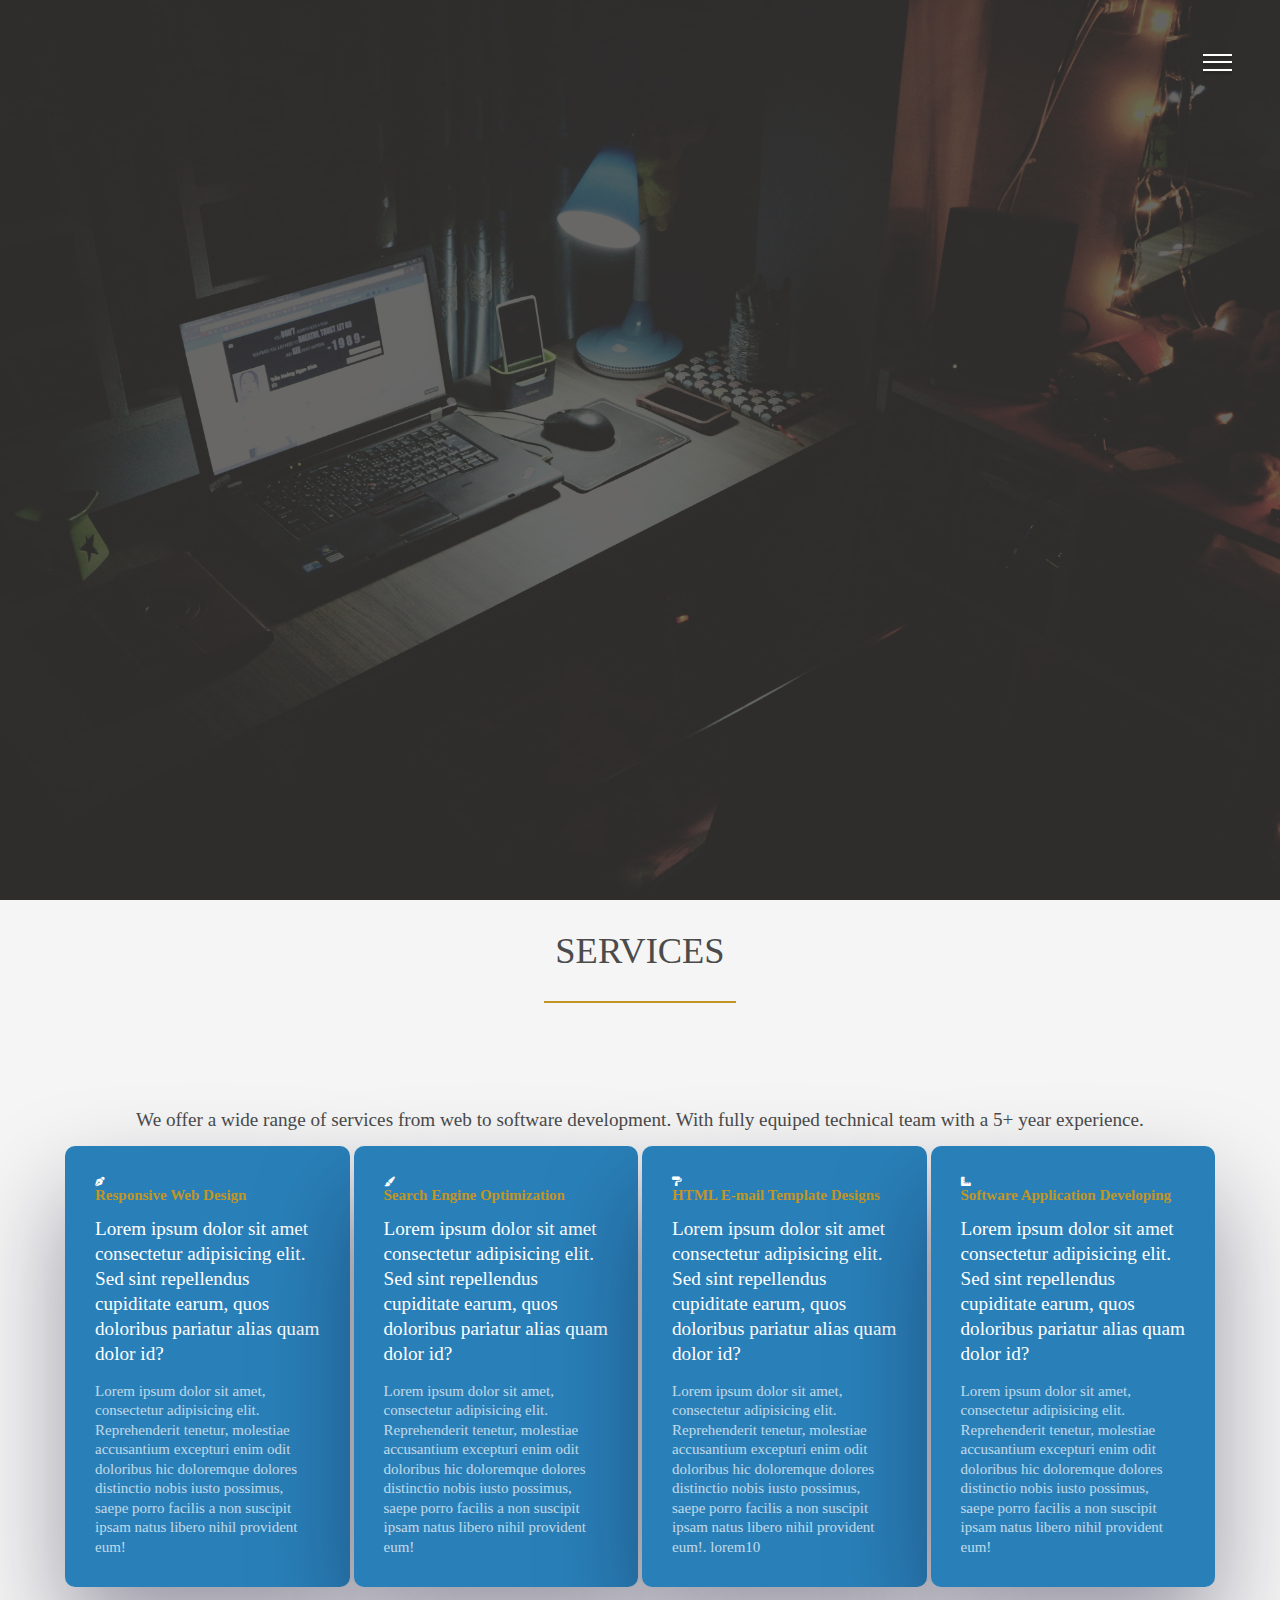
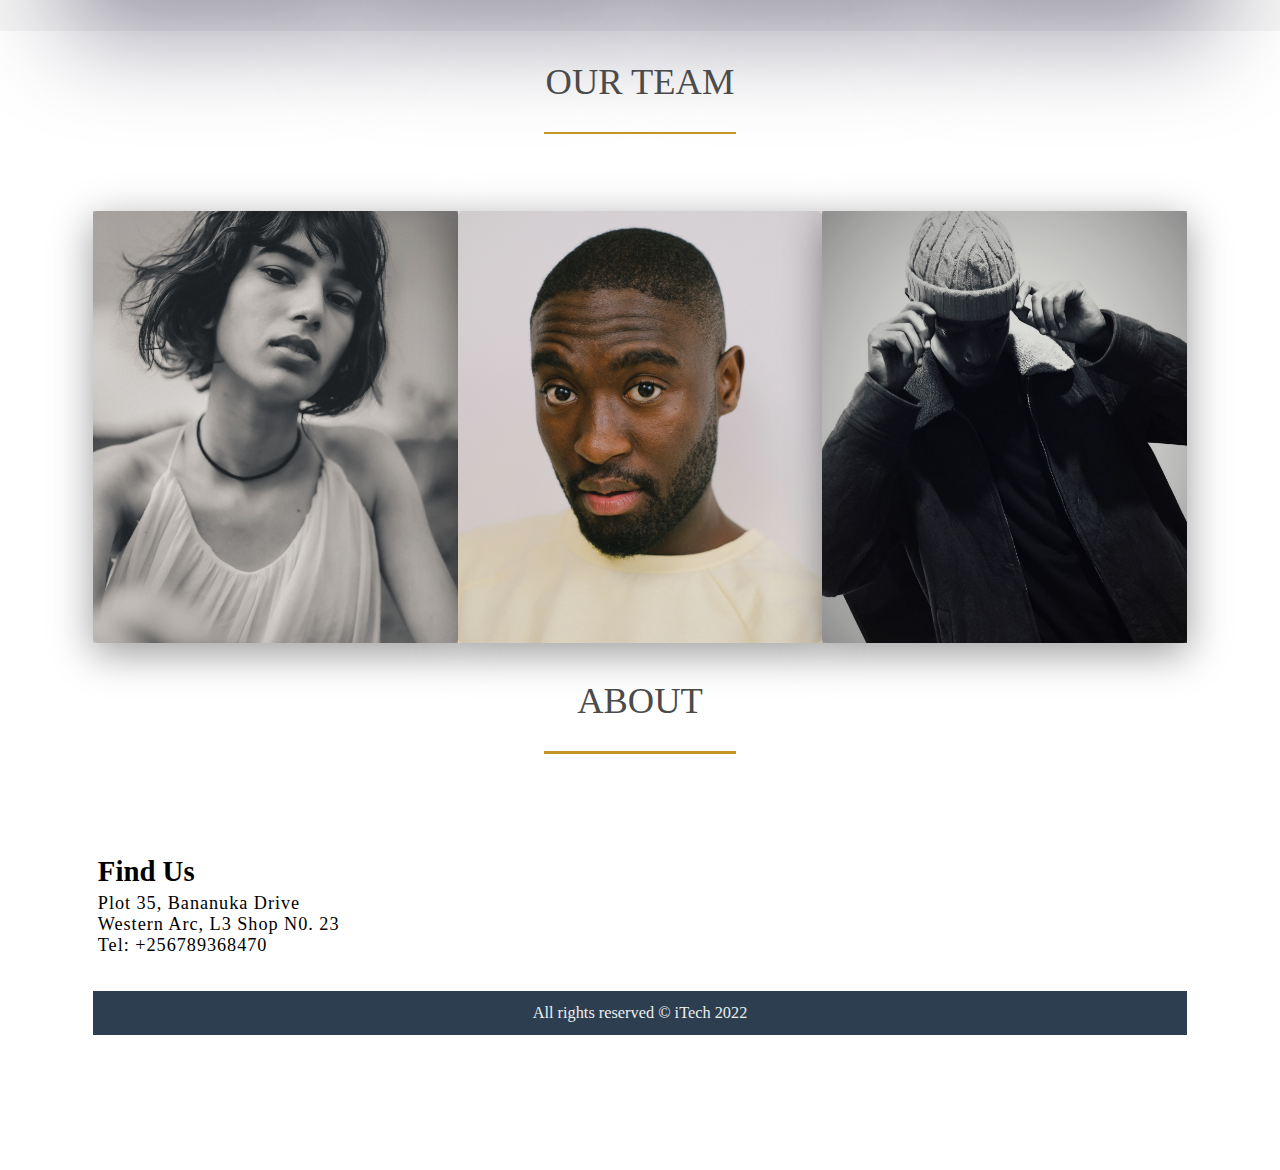
<file: index.html>
<!DOCTYPE html>
<html lang="en">
<head>
    <meta charset="UTF-8">
    <meta http-equiv="X-UA-Compatible" content="IE=edge">
    <meta name="viewport" content="width=device-width, initial-scale=1.0">
    <link rel="stylesheet" href="styles.css">
    <link rel="stylesheet" href="css/all.min.css">
    <link rel="stylesheet" href="css/fontawesome.min.css">
    <link href="https://fonts.googleapis.com/css2?family=Baloo+Da+2:wght@400;500;600;700&family=Josefin+Slab:ital,wght@0,500;0,600;1,400;1,500&family=Mulish:ital,wght@0,300;0,400;1,300;1,400&display=swap" rel="stylesheet">
    <title>Web Dev Website</title>
</head>
<body>
    
    <div class="container">
        <div class="hamburger-menu">
            <div class="line line-1"></div>
            <div class="line line-2"></div>
            <div class="line line-3"></div>
        </div>
        <header class="header">
            <div class="img-wrapper">
                <img src="img/web.jpg"/>
            </div>
            <div class="banner">
                <h1>Web & Software Development</h1>
                <p>Lorem, ipsum dolor sit amet consectetur adipisicing elit. Facilis, laudantium?</p>
                <button><a href="booknow.html">TALK TO US</a></button>
            </div>
        </header>
        <section class="sidebar">
            <ul class="menu">
                <li class="menu-item">
                    <a href="#home" class="menu-link">Home</a>
                </li>
                <li class="menu-item">
                    <a href="#services" class="menu-link">Services</a>
                </li>
                <li class="menu-item">
                    <a href="#team" class="menu-link">Team</a>
                </li>
                <li class="menu-item">
                    <a href="#about" class="menu-link">About</a>
                </li>
        
            </ul>

            <div class="social-media">
                <a href="#www.facebook.com/?"><i class="fa-brands fa-facebook"></i></a>
                <a href="##www.instagram.com/?"><i class="fa-brands fa-instagram"></i></a>
                <a href="##www.twitter.com/?"><i class="fa-brands fa-twitter"></i></a>
            </div>
        </section>

        <section class="service-sct" id="services">
            <div class="section-header">
                <h1 class="section-heading">Services</h1>
                <div class="underline"></div>
            </div>
            <div>
                <p class="text">We offer a wide range of services from web to software development. With fully equiped technical team with a 5+ year experience.</p>
            </div>

            <div class="services">
                <div class="service">
                    <div class="service-header">
                        <i class="fas fa-pen-nib"></i> 
                        <h3>Responsive Web Design</h3>
                        <p class="lead">Lorem ipsum dolor sit amet consectetur adipisicing elit. Sed sint repellendus cupiditate earum, quos doloribus pariatur alias quam dolor id?</p>
                        <p class="quote">Lorem ipsum dolor sit amet, consectetur adipisicing elit. Reprehenderit tenetur, molestiae accusantium excepturi enim odit doloribus hic doloremque dolores distinctio nobis iusto possimus, saepe porro facilis a non suscipit ipsam natus libero nihil provident eum!</p>
                    </div>
                </div>

                <div class="service">
                    <div class="service-header">
                        <i class="fas fa-paint-brush"></i> 
                        <h3>Search Engine Optimization</h3>
                        <p class="lead">Lorem ipsum dolor sit amet consectetur adipisicing elit. Sed sint repellendus cupiditate earum, quos doloribus pariatur alias quam dolor id?</p>
                        <p class="quote">Lorem ipsum dolor sit amet, consectetur adipisicing elit. Reprehenderit tenetur, molestiae accusantium excepturi enim odit doloribus hic doloremque dolores distinctio nobis iusto possimus, saepe porro facilis a non suscipit ipsam natus libero nihil provident eum!</p>
                    </div>
                </div>  
                
                <div class="service">
                    <div class="service-header">
                        <i class="fas fa-paint-roller"></i> 
                        <h3>HTML E-mail Template Designs</h3>
                        <p class="lead">Lorem ipsum dolor sit amet consectetur adipisicing elit. Sed sint repellendus cupiditate earum, quos doloribus pariatur alias quam dolor id?</p>
                        <p class="quote">Lorem ipsum dolor sit amet, consectetur adipisicing elit. Reprehenderit tenetur, molestiae accusantium excepturi enim odit doloribus hic doloremque dolores distinctio nobis iusto possimus, saepe porro facilis a non suscipit ipsam natus libero nihil provident eum!. lorem10 </p>
                    </div>
                </div>

                <div class="service">
                    <div class="service-header">
                        <i class="fas fa-ruler-combined"></i> 
                        <h3>Software Application Developing</h3>
                        <p class="lead">Lorem ipsum dolor sit amet consectetur adipisicing elit. Sed sint repellendus cupiditate earum, quos doloribus pariatur alias quam dolor id?</p>
                        <p class="quote">Lorem ipsum dolor sit amet, consectetur adipisicing elit. Reprehenderit tenetur, molestiae accusantium excepturi enim odit doloribus hic doloremque dolores distinctio nobis iusto possimus, saepe porro facilis a non suscipit ipsam natus libero nihil provident eum!</p>
                    </div>
                </div>
               
            </div>

        </section>
        
        
        <section class="team" id="team">
        <div class="section-header">
            <h1 class="section-heading">Our Team</h1>
            <div class="underline"></div>
        <section>
                <div class="cards-wrapper">
                    <div class="card">
                        <div class="card-img-wrapper">
                            <img src="img/person1.jpg" alt="">
                        </div>
                        <div class="card-info">
                            <h2>Hanna Rodriguez</h2>
                        <h3>Developer</h3>
                        <p>Lorem ipsum dolor sit amet consectetur adipisicing elit. Itaque, placeat.</p>
                        <button>Read More</button>
                        </div>
                    </div>
                    

                    <div class="card">
                        <div class="card-img-wrapper">
                            <img src="img/person2.jpg" alt="">
                        </div>
                        <div class="card-info">
                          <h2>Obua Rodrigo</h2>
                          <h3>Designer</h3>
                          <p>Lorem ipsum dolor sit amet consectetur adipisicing elit. Itaque, placeat.</p>
                          <button>Read More</button>
                        </div>
                  </div>   

                  <div class="card">
                      <div class="card-img-wrapper">
                          <img src="img/person3.jpg" alt="">
                      </div>
                     <div class="card-info">
                         <h2>Saint Stunna</h2>
                         <h3>C.E.O</h3>
                         <p>Lorem ipsum dolor sit amet consectetur adipisicing elit. Itaque, placeat.</p>
                         <button>Read More</button>
                     </div>
                  </div>   
                </div>
        </section>
            
        <section class="about" id="about">
            <div class="section-header">
                <h1 class="section-heading">About</h1>
                <div class="underline"></div>
            </div>
            <div class="about-container">
    
                <div class="txt-f">
                    <div class="findus">
                        <h1>Find Us</h1>
                        <ul>
                            <li>Plot 35, Bananuka Drive</li>
                            <li>Western Arc, L3 Shop N0. 23</li>
                            <li>Tel: +256789368470</li>
                        </ul>
                    </div>
                    <div class="map">
                        
                    </div>
                </div>
            </div>
        </section>
        
        <div class="footer-container">
            <p class="par">All rights reserved &copy; iTech 2022</p>
        </div>
    
    </div>

    
    <script src="script.js"></script>
</body>
</html>
</file>
<file: styles.css>
*{
    padding:0;
    margin:0;
    box-sizing: border-box;
    outline: none;
    list-style: none;
    text-decoration: none;
}

html {
    font-size: 60%;
}

.hamburger-menu {
    width: 3rem;
    height: 3rem;
    position: fixed;
    top: 5rem;
    right: 5rem;
    z-index: 150;
    display: flex;
    flex-direction: column;
    justify-content: space-evenly;
    cursor: pointer;
    transition: right .7s;
}

.hamburger-menu span {
    width: 10rem;
    height: 4rem;
    position: absolute;
    background-color: #c26527;
    display: flex;
    justify-content: center;
    align-items: center;
    color: #fff;
    font-family: "Baloo Da 2", serif;
    font-size: 2rem;
    letter-spacing: .5rem;
    opacity: 0;
    visibility: hidden;
    transition: all .2s;
}

.change .hamburger-menu span:hover {
    opacity: 1;
    visibility: visible;
}

.hamburger-menu span::before {
    content: "";
    position: absolute;
    border-left: 1rem solid transparent;
    border-right: 1rem #c29528 solid;
    border-bottom: 1rem solid transparent;
    border-top: 1rem solid transparent;
    top: 50%;
    left: -2rem;
    transform: translateY(-50%);
}


.change .hamburger-menu {
    right: 25rem;
}

.line {
    width: 100%;
    height: .2rem;
    box-shadow: 0 .3rem .2rem rgba(0, 0, 0, .2);
    background-color: #fff;
}

.change .line {
    background-color: rgba(0, 0, 0, .8);
}

.change .line-1 {
    transform: rotate(45deg) translate(.3rem, .8rem);
}

.change .line-2{
    opacity: 0;
    visibility: hidden;
}

.change .line-3 {
    transform: rotate(-45deg) translate(.3rem, -0.8rem) ;
}

.header {
    width: 100%;
    height: 100vh;
    position: relative;
    perspective: 100rem;
    overflow: hidden;
}

.img-wrapper {
    width: 100%;
    height: 100%;
    background-color: rgba(0, 0, 0, .8);
    overflow: hidden
}

.img-wrapper img {
    width: 100%;
    height: 100%;
    object-fit: cover;
    opacity: .3;
    animation: scale 25s;
}

@keyframes scale {
    0% {
        transform: scale(1.3)
    }
    100%{
        transform: scale(1);
    }
}

.banner {
    position: absolute;
    top: 35%;
    left: 15%;
}
.banner h1 {
    font-family: "Baloo Da 2", serif;
    font-size: 7rem;
    font-weight: 300;
    color: #fff;
    width: 60%;
    line-height: 8rem;
    letter-spacing: .2rem;
    text-shadow: 0 0.3rem, .5rem rgba(0, 0, 0, .4);
    opacity:0;
    animation: movebanner 1s .5s forwards;
}

.banner p {
    font-family: "Josefin slab", serif;
    font-size: 2.5rem;
    color: #fff;
    width: 70%;
    letter-spacing: 0.1rem;
    margin-bottom: 3rem;
    text-shadow: 0 0.3rem 0.2rem rgba(0, 0, 0, .4);
    opacity:0;
    animation: movebanner 1s .7s forwards;
}

.banner button {
    width: 17.3rem;
    height: 5rem;
    font-size: 2rem;
    font-family: Mulish,serif;
    background-color: #c29525;
    border: none;
    text-transform: uppercase;
    color: #fff;
    text-shadow: 0 0.2rem .3rem rgba(0, 0, 0, .2);
    box-shadow: 0 0.3rem .5rem rgba(0, 0, 0, .4);
    cursor: pointer;
    opacity:0;
    animation: movebanner 1s .9s forwards;
}

@keyframes movebanner {
    0% {
        transform: translateY(40rem) rotateY(-20deg);
    }
    100% {
        transform: translateY(0) rotateY(0);
        opacity: 1;
    }
}

.sidebar {
    font-family: 'Baloo Da 2',serif;
    width: 30rem;
    height: 100vh;
    position: fixed;
    top: 0;
    right: -30rem;
    background-color: #fff;
    transition: right 0.5s;
}

.change .sidebar {
    right: 0;
}

.menu {
    position: absolute;
    top: 25%;
    left: 50%;
    transform: translateY(-50, -50);
}

.menu-item {
    text-align: center;
}

.menu-link {
    font-family: "Baloo Da 2", serif;
    font-size: 3rem;
    color: #555;
}

.menu-link:hover {
    color: #c29525;
}

.social-media {
    position: absolute;
    bottom: 3rem;
    width: 100%;
    display: flex;
    justify-content: center;
}

.social-media i {
    font-size: 2.2rem;
    margin: 3rem;
    width: 3.8rem;
    height: 3.8rem;
    background-color: #777;
    color: #fff;
    display: flex;
    justify-content: center;
    align-items: center;
    border-radius: 50%;
    transition: background-color .3s;
}

.social-media i:hover {
    background-color: #c29525;
}

.service-sct {
    width: 100%;
    background-color: #f5f5f5;
    padding-bottom: 3rem;
}

.section-header {
    display: flex;
    flex-direction: column;
    align-items: center;
    padding: 3rem 0 10rem 0;
}

.section-heading {
    font-family: 'Muli', serif;
    font-size: 3.8rem;
    color: #4b4b4b;
    font-weight: 300;
    margin-bottom: 3rem;
    text-transform: uppercase;
}

.underline {
    width: 20rem;
    height: .3rem;
    background-color: #c29525;
}

.services {
    display: grid;
    grid-template-columns: repeat(4, 1fr);
    grid-gap: 4px;
    max-width: 1160px;
    padding: 5px;
    margin: auto;
}

.text {
    font-size: 2rem;
    font-family: 'Muli', serif;
    color: #4b4b4b;
    padding: 10px;
    text-align: center;
}

.service {
    margin-bottom: 20px;
}

.service-header h3 {
    font-size: 15px;
    margin-bottom: 1.3rem;
    color: #c29525;
}

.service {
    background-color: #fff;
    border-radius: 10px;
    padding: 30px;
    margin-bottom: 10px;
    box-shadow: rgba(17, 12, 46, .4) 0px 49px 100px 0px;
}

.lead {
    font-size: 2rem;
    font-weight: 400;
    line-height: 1.3;
    margin-bottom: 15px;
}


.quote {
    font-size: 15px;
    font-weight: 500;
    line-height: 1.3;
    opacity: 70%;
}
.service {
    background-color:#2980b9;
    color: #fff;
}

@media (max-width: 768px) {
    /*Banner*/
    .banner h1 {
        font-family: "Baloo Da 2", serif;
        font-size: 4rem;
        font-weight: 300;
        color: #fff;
        width: 50%;
        line-height: 4rem;
        letter-spacing: .2rem;
        text-shadow: 0 0.3rem, .5rem rgba(0, 0, 0, .4);
        opacity:0;
        animation: movebanner 1s .5s forwards;
        margin-bottom: 10px;
        text-transform: uppercase;
    }
    
    .banner p {
        font-family: "Josefin slab", serif;
        font-size: 1.5rem;
        color: #fff;
        width: 70%;
        letter-spacing: 0.1rem;
        margin-bottom: 3rem;
        text-shadow: 0 0.3rem 0.2rem rgba(0, 0, 0, .4);
        opacity:0;
        animation: movebanner 1s .7s forwards;
    }
    
    .banner button {
        width: 17.3rem;
        height: 5rem;
        font-size: 2rem;
        font-family: Mulish,serif;
        background-color: #c29525;
        border: none;
        text-transform: uppercase;
        color: #fff;
        text-shadow: 0 0.2rem .3rem rgba(0, 0, 0, .2);
        box-shadow: 0 0.3rem .5rem rgba(0, 0, 0, .4);
        cursor: pointer;
        opacity:0;
        animation: movebanner 1s .9s forwards;
    }
    
    @keyframes movebanner {
        0% {
            transform: translateY(40rem) rotateY(-20deg);
        }
        100% {
            transform: translateY(0) rotateY(0);
            opacity: 1;
        }
    }

    .change .hamburger-menu {
        right: 15rem;
    }
    

    /*Services*/
    .services {
        grid-template-columns: 1fr;
        width: 100%;
    }
        .services:nth-child(1){
            grid-column: 1;
        }
        
        .services:nth-child(2){
            grid-column: 1;
            grid-row: 2;
        }
        
        .service:nth-child(3){
            grid-column: 1;
            grid-row: 3;
        }
        
        .services:nth-child(4){
            grid-column: 1;
            grid-row: 4;
    }

}

@media (max-width: 960px) {
    .banner h1 {
        font-family: "Baloo Da 2", serif;
        font-size: 5.3rem;
        font-weight: 300;
        color: #fff;
        width: 50%;
        line-height: 5rem;
        letter-spacing: .2rem;
        text-shadow: 0 0.3rem, .5rem rgba(0, 0, 0, .4);
        opacity:0;
        animation: movebanner 1s .5s forwards;
        margin-bottom: 10px;
        text-transform: uppercase;
    }
    
    .banner p {
        font-family: "Josefin slab", serif;
        font-size: 2.5rem;
        color: #fff;
        width: 70%;
        letter-spacing: 0.1rem;
        margin-bottom: 2rem;
        text-shadow: 0 0.3rem 0.2rem rgba(0, 0, 0, .4);
        opacity:0;
        animation: movebanner 1s .7s forwards;
    }
    .change .hamburger-menu {
        right: 16rem;
    }

    
    /*Services*/
    .services {
        grid-template-columns: 1fr;
        width: 100%;
    }
        .services:nth-child(1){
            grid-column: 1;
        }
        
        .services:nth-child(2){
            grid-column: 1;
            grid-row: 2;
        }
        
        .service:nth-child(3){
            grid-column: 1;
            grid-row: 3;
        }
        
        .services:nth-child(4){
            grid-column: 1;
            grid-row: 4;
    }

    .cards-wrapper {
        display: flex;
        flex-direction: column;
        justify-content: space-evenly;
        margin-top: 8rem;
        flex-basis: 100%;
    }

    .card {
        width: 38rem;
        height: 45rem;
        box-shadow: 0 1rem 4rem rgba(0, 0, 0, .4);
        position: relative;
        margin-bottom: 9px;
    }
    
}

/*CSS Sidebar*/
.sidebar {
    font-family: 'Baloo Da 2',serif;
    width: 22rem;
    height: 100vh;
    position: fixed;
    top: 0;
    right: -22rem;
    background-color: #fff;
    transition: right 0.5s;
}

.menu-item {
    text-align: left;
}

.menu-link {
    font-family: "Baloo Da 2", serif;
    font-size: 1.8rem;
    color: #555;
    text-transform: uppercase;
    text-align: right;
}
.social-media i {
    font-size: 2.2rem;
    margin: 1.9rem;
    width: 2.8rem;
    height: 2.8rem;
    background-color: #777;
    color: #fff;
    display: flex;
    justify-content: center;
    align-items: center;
    border-radius: 50%;
    transition: background-color .3s;
}
.team {
    display: flex;
    flex-direction: column; 
    justify-content: center;
    align-items: center;
    padding: 0 5rem 20rem 5rem;
    padding-bottom: 2rem;
}

.cards-wrapper {
    display: flex;
    flex-wrap: wrap;
    justify-content: space-evenly;
    margin-top: 8rem;
    flex-basis: 100%;
}

.card {
    width: 38rem;
    height: 45rem;
    box-shadow: 0 1rem 4rem rgba(0, 0, 0, .4);
    position: relative;
    margin-bottom: 7px;
}

.card-img-wrapper {
    width: 100%;
    height: 100%;
    background-color: #262626;
    border-radius: .5rem;
}

.card-img-wrapper img {
    display: flex;
    width: 100%;
    height: 100%;
    object-fit: cover;
    border-radius: 1 rem;
    opacity: .9;
    transition: opacity .4s;
}

.card:hover .card-img-wrapper img {
    opacity: 0.4;
}

.card-info {
    position: absolute;
    bottom: 0;
    padding: 2rem;
    text-shadow: 0 .2rem .5rem rgba(0, 0, 0, .5);
    opacity: 0;
    visibility: hidden;
    transition: all .2s;
}

.card:hover .card-info {
    bottom: 2rem;
    opacity: 1;
    visibility: visible;
}

.card-info h2 {
    font-family: 'Baloo Da 2', serif;
    font-weight: 300;
    font-size: 2.5rem;
    line-height: 2.5rem;
    color: #ddd;
}

.card-info h3 {
    font-family: 'Muli', serif;
    font-size: 1.9rem;
    font-weight: 500;
    color: #e22e28;
    margin-bottom: 1rem;
}
 .card-info p {
     font-family: 'Baloo Da 2', serif;
     font-size: 1.4rem;
     font-weight: 300;
     color: rgb(12, 129, 129);
     line-height: 1.7rem;
     width: 80%;
     margin-bottom: 0.8rem;
 }

 .card-info button {
     width: 9.5rem;
     height: 2.5rem;
     font-family: 'Baloo Da 2', serif;
     font-size: 1.4rem;
     border: none;
     background-color: #c29525;
     color: #eee;
     line-height: 1.4rem;
     border-radius: .4rem;
     box-shadow: 0 .2 rem .7rem rgba(0, 0, 0, .4);
 }

 /*ABOUT CSS*/
.about {
    width: 100%;
}

.findus {
    padding: 5px;
 }

 .findus h1 {
    font-size: 3rem;
    margin-bottom: 5px;
    font-family: Baloo 2,serif;
 }

 .findus ul {
    font-size: 1.9rem;
    font-family: Baloo 2,serif;
    letter-spacing: .1rem;
    margin-bottom: 10px;
 }

 
 /* FOOTER CSS */
 .footer-container {
    width: 100%;
    height: auto;
    background-color: #2c3e50;
    color: #ecf0f1;
    margin: 20px 0;
 }

 .par {
    font-size: 1.7rem;
    padding: 10px;
    margin: 2px;
    text-align: center;
 }

 
 /*CSS For BOOK NOw*/
 /* booknow */
.booknow {
    width: 100%;
    height: 100%;
    background-color: #272727;
    display: flex;
    justify-content: center;
    align-items: center;
 }
 
 .booknow-wrapper {
    width: 60%;
    height: 58rem;
    background-color: #fff;
    box-shadow: 0 3rem 7rem rgba(0, 0, 0, .5);
    display: flex;
 }
 
 .booknow-left {
    width: 35%;
    background: linear-gradient(rgba(15,15,15,.5), 
    rgba(22,22,22,.9)), 
    url(images/albina-white.jpg) center no-repeat;
    background-size: cover;
 }
 
 .booknow-right {
    width: 65%;
    background-color: #eee;
    padding: 3rem 10rem 10rem 10rem;
 }
 
 .booknow-heading {
    font-family: Comfortaa, serif;
    font-size: 4rem;
    font-weight: 300;
    margin-bottom: 4rem;
    color: #272727;
    text-align: center;
    text-shadow: 0.2rem .3rem rgba(0,0,0,.2);
 }

 .booknow-left p {
    font-size: 1.5rem;
 }
 
 .booknow-right form {
    width: 100%;
    display: flex;
    flex-direction: column;
    align-items: center;
 }

 .input-group {
    position: relative;
 }
 
 .field:focus {
    border-bottom: solid;
 }
 
 .field {
    width: 45rem;
    border: none;
    background-color: transparent;
    border-bottom: .2rem dashed #636363;
    margin: 3rem 0;
    padding: 1rem 1rem 1rem 0;
    font-family: Baloo 2, serif;
    font-size: 1.6rem;
    color: #4b4b4b;
 }
 
 .input-group input {
    height: 4rem;
 }
 
 .input-group textarea {
    max-width: 45rem;
    max-height: 7rem;
 }
 
 .input-group label {
    position: absolute;
    left: 0;
    font-family: Baloo 2,serif;
    font-size: 1.6rem;
    color: #4b4b4b;
    pointer-events: none;
    transition: all .3s;
 }
 
 .Input-label {
    bottom: 4rem;
 }
 
 .message {
    bottom: 6rem;
 }
 
 .field:focus ~ label {
    transform: translateY(-3rem);
    font-size: 1.2rem;
 }
 
 .submit-btn {
    width: 25rem;
    height: 5rem;
    background-color: #c29525;
    color: #fff;
    border: none;
    font-family: Righteous, serif;
    font-size: 1.8rem;
    font-weight: 300;
    text-transform: uppercase;
    letter-spacing: .2rem;
    box-shadow: 0 .2rem .3rem rgba(0,0,0,.8);
    cursor: pointer;
 }
 
 @media screen and (max-width: 1060px) {
    .card {
       width: 28rem;
       height: 35rem;
    }
    .header {
       width: 100%;
       height: 80vh;
    }
    .booknow-heading {
       font-family: Comfortaa, serif;
       font-size: 2.7rem;
    }
    .booknow-wrapper {
       width: 60%;
       height: 48rem;
    }
    .footer {
       width: 100%;
       height: 12rem;
    }
    .sidebar {
       width: 20rem;
       height: 100vh;
    }
 }
</file>
